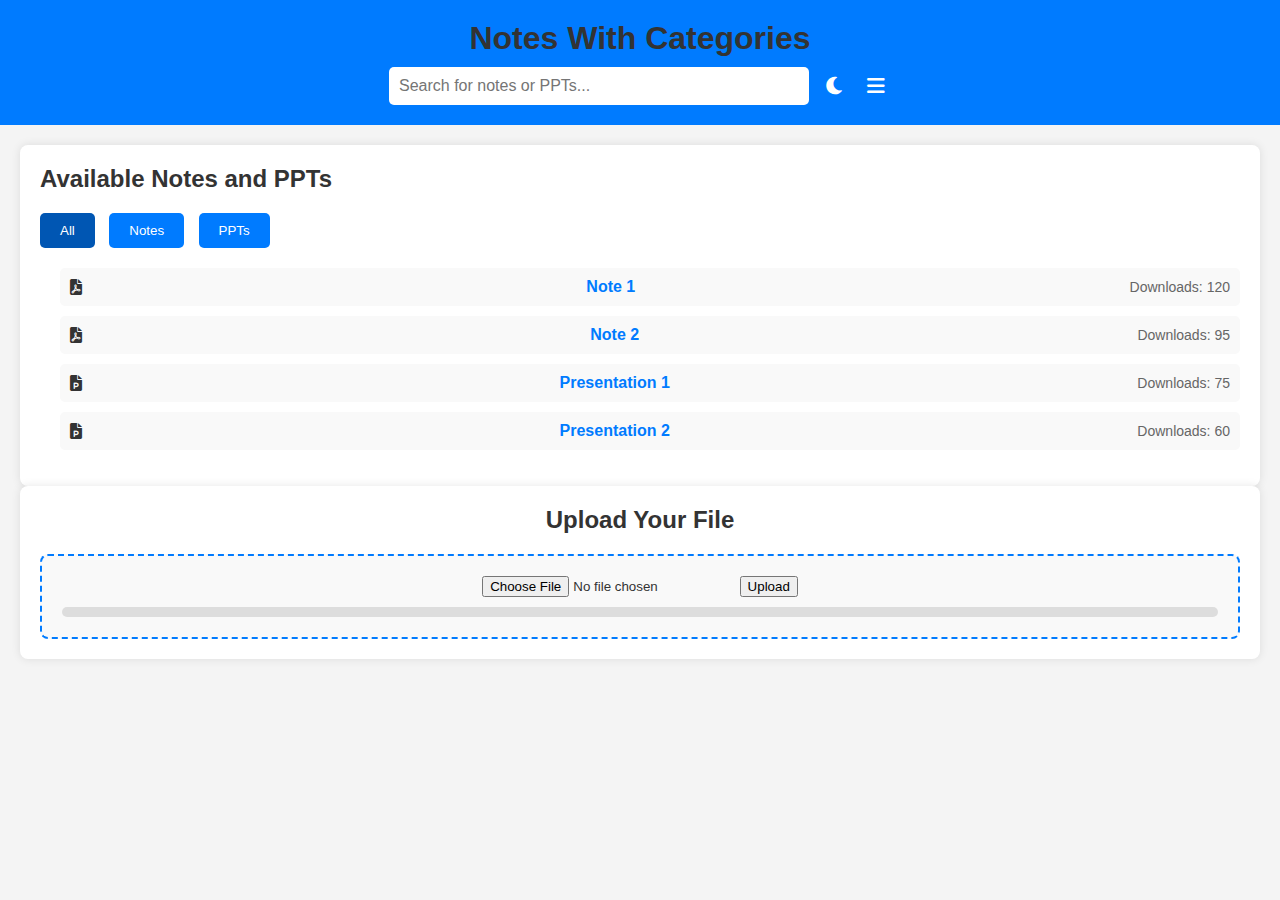
<file: index.html>
<!DOCTYPE html>
<html lang="en">
<head>
  <meta charset="UTF-8">
  <meta name="viewport" content="width=device-width, initial-scale=1.0">
  <title>Notes and PPTs Website</title>
  <link rel="stylesheet" href="styles.css">
  <link rel="stylesheet" href="https://cdnjs.cloudflare.com/ajax/libs/font-awesome/6.0.0/css/all.min.css">
</head>
<body>
<header>
    <h1>Notes With Categories</h1>
    <div class="header-controls">
      <input type="text" id="search-bar" placeholder="Search for notes or PPTs...">
      <button id="dark-mode-toggle">
        <i class="fas fa-moon"></i>
      </button>
      <div class="dashboard">
        <button id="dashboard-toggle">
          <i class="fas fa-bars"></i>
        </button>
        <div id="dashboard-menu">
          <a href="index.html">Home</a>
          <a href="About.html">About</a>
          <a href="Contactus.html">Contact Us</a>
        </div>
      </div>
    </div>
  </header>

  <main>
    <section>
      <h2>Available Notes and PPTs</h2>
      <div id="category-filter">
        <button class="active" data-category="all">All</button>
        <button data-category="notes">Notes</button>
        <button data-category="ppts">PPTs</button>
      </div>
      <ul id="file-list">
        <!-- Files will be dynamically added here -->
      </ul>
    </section> 
    <section id="upload-section">
      <h2>Upload Your File</h2>
      <div id="upload-box">
        <input type="file" id="file-input" accept=".pdf,.ppt,.pptx">
        <button id="upload-button">Upload</button>
        <div id="upload-progress">
          <div id="progress-bar"></div>
        </div>
      </div>
    </section>
  </main>

  <script src="script.js"></script>
</body>
</html>
</file>
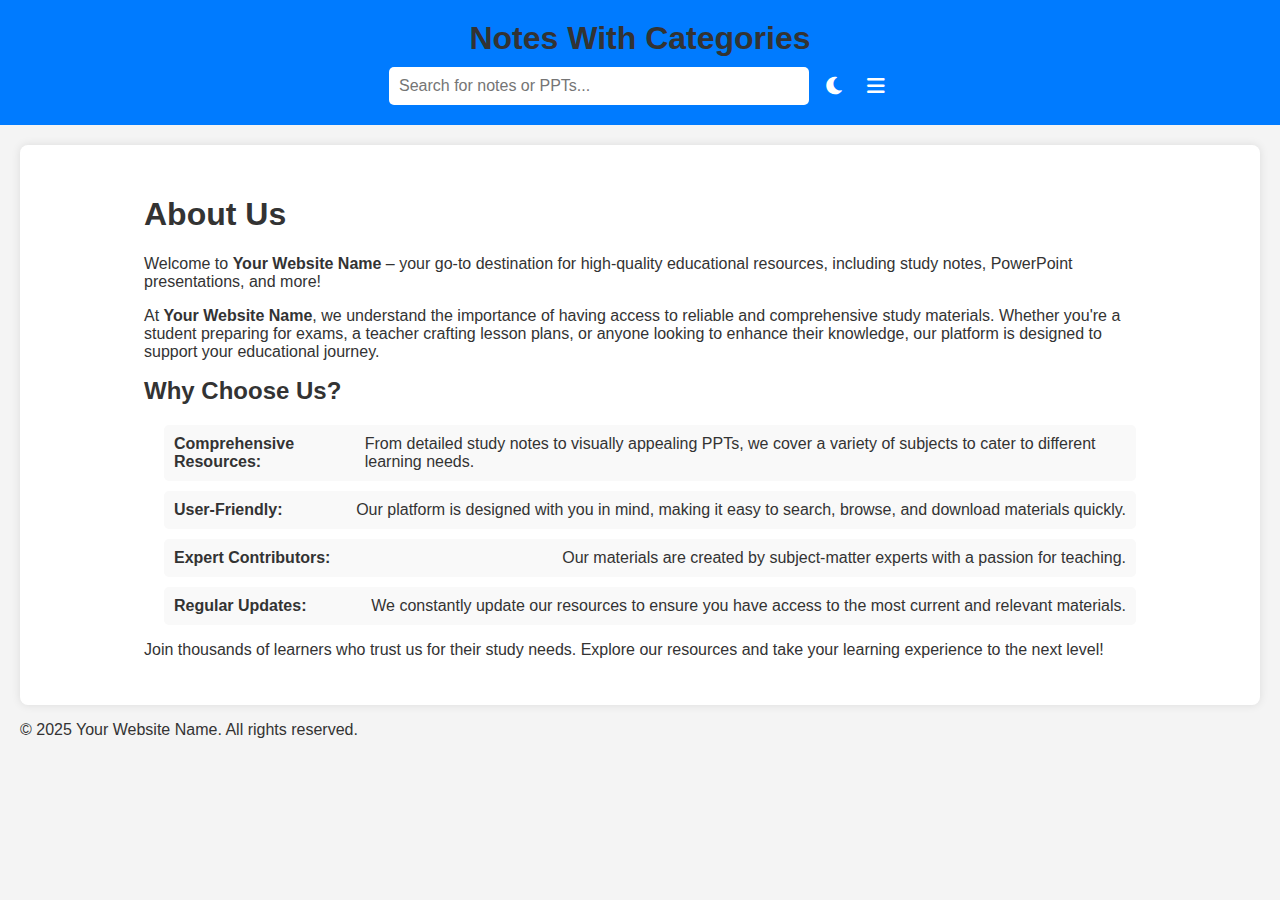
<file: About.html>
<!DOCTYPE html>
<html lang="en">
<head>
  <meta charset="UTF-8">
  <meta name="viewport" content="width=device-width, initial-scale=1.0">
  <title>Notes and PPTs Website</title>
  <link rel="stylesheet" href="styles.css">
  <link rel="stylesheet" href="https://cdnjs.cloudflare.com/ajax/libs/font-awesome/6.0.0/css/all.min.css">
  <script src="script.js"></script>
</head>
<body>
<header>
    <h1>Notes With Categories</h1>
    <div class="header-controls">
      <input type="text" id="search-bar" placeholder="Search for notes or PPTs...">
      <button id="dark-mode-toggle">
        <i class="fas fa-moon"></i>
      </button>
      <div class="dashboard">
        <button id="dashboard-toggle">
          <i class="fas fa-bars"></i>
        </button>
        <div id="dashboard-menu">
          <a href="index.html">Home</a>
          <a href="About.html">About</a>
          <a href="Contactus.html">Contact Us</a>
        </div>
      </div>
    </div>
  </header>
  <main>
  <section class="about">
        <div class="container">
            <h1>About Us</h1>
            <p>Welcome to <strong>Your Website Name</strong> – your go-to destination for high-quality educational resources, including study notes, PowerPoint presentations, and more!</p>
            <p>At <strong>Your Website Name</strong>, we understand the importance of having access to reliable and comprehensive study materials. Whether you're a student preparing for exams, a teacher crafting lesson plans, or anyone looking to enhance their knowledge, our platform is designed to support your educational journey.</p>
            <h2>Why Choose Us?</h2>
            <ul>
                <li><strong>Comprehensive Resources:</strong> From detailed study notes to visually appealing PPTs, we cover a variety of subjects to cater to different learning needs.</li>
                <li><strong>User-Friendly:</strong> Our platform is designed with you in mind, making it easy to search, browse, and download materials quickly.</li>
                <li><strong>Expert Contributors:</strong> Our materials are created by subject-matter experts with a passion for teaching.</li>
                <li><strong>Regular Updates:</strong> We constantly update our resources to ensure you have access to the most current and relevant materials.</li>
            </ul>
            <p>Join thousands of learners who trust us for their study needs. Explore our resources and take your learning experience to the next level!</p>
        </div>
    </section>

    <footer>
        <p>&copy; 2025 Your Website Name. All rights reserved.</p>
    </footer>
    
    </main>

    
</body>
</html>
</file>
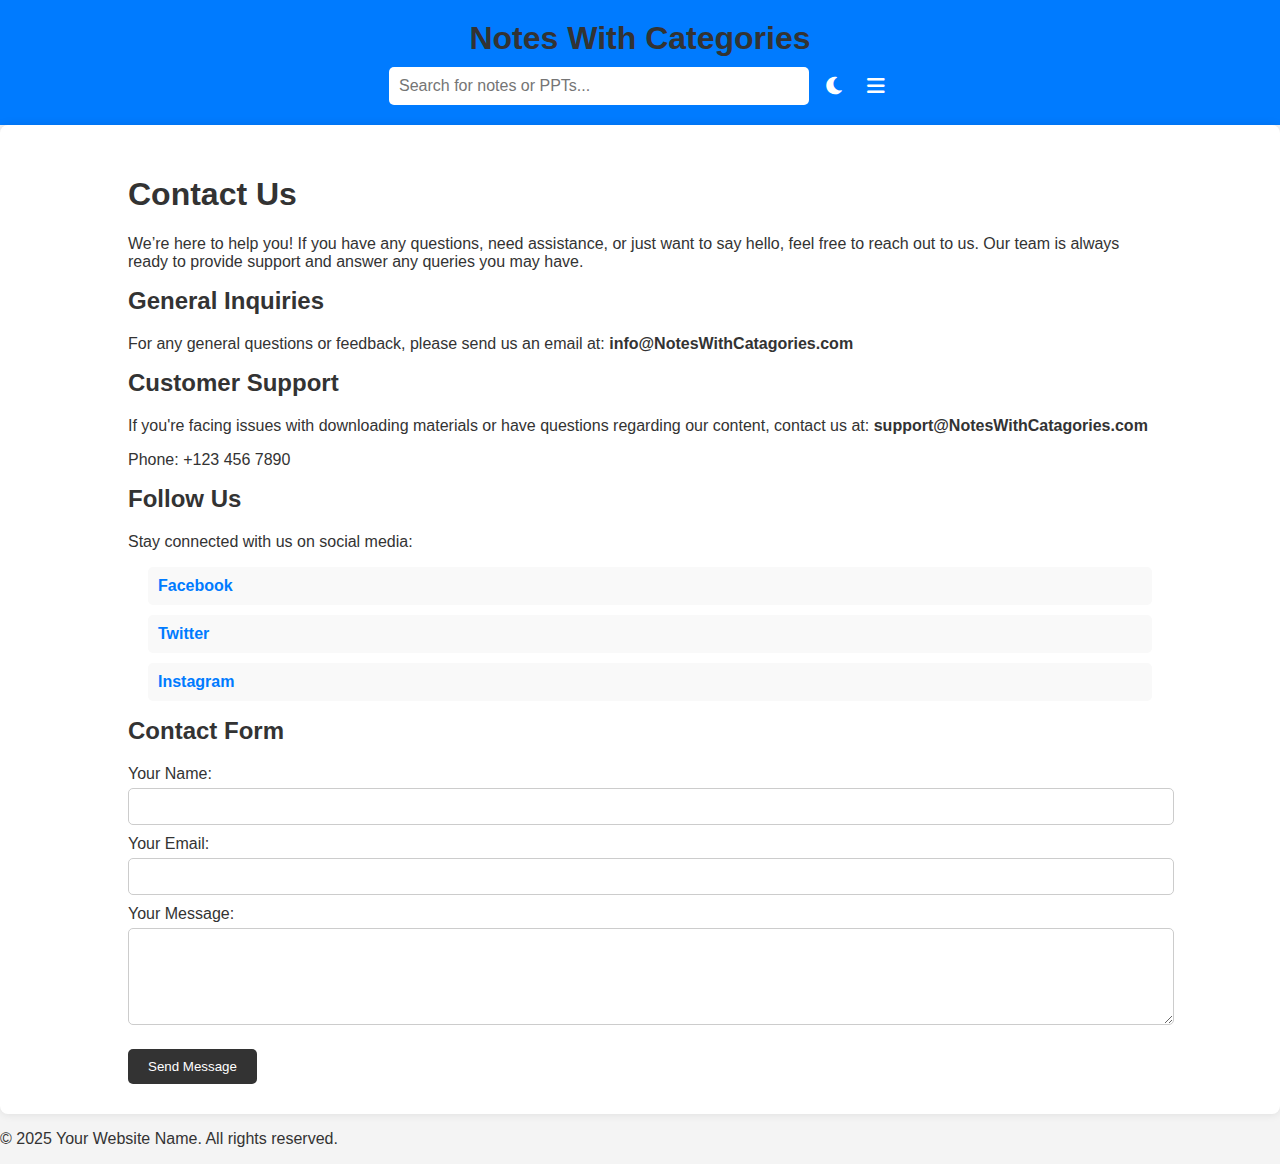
<file: Contactus.html>
<!DOCTYPE html>
<html lang="en">
<head>
  <meta charset="UTF-8">
  <meta name="viewport" content="width=device-width, initial-scale=1.0">
  <title>Notes and PPTs Website</title>
  <link rel="stylesheet" href="styles.css">
  <link rel="stylesheet" href="https://cdnjs.cloudflare.com/ajax/libs/font-awesome/6.0.0/css/all.min.css">
  <script src="script.js"></script>
</head>
<body>
<header>
    <h1>Notes With Categories</h1>
    <div class="header-controls">
      <input type="text" id="search-bar" placeholder="Search for notes or PPTs...">
      <button id="dark-mode-toggle">
        <i class="fas fa-moon"></i>
      </button>
      <div class="dashboard">
        <button id="dashboard-toggle">
          <i class="fas fa-bars"></i>
        </button>
        <div id="dashboard-menu">
          <a href="index.html">Home</a>
          <a href="About.html">About</a>
          <a href="Contactus.html">Contact Us</a>
        </div>
      </div>
    </div>
  </header>
 <section class="contact">
        <div class="container">
            <h1>Contact Us</h1>
            <p>We’re here to help you! If you have any questions, need assistance, or just want to say hello, feel free to reach out to us. Our team is always ready to provide support and answer any queries you may have.</p>
            
            <h2>General Inquiries</h2>
            <p>For any general questions or feedback, please send us an email at: <strong>info@NotesWithCatagories.com</strong></p>
            
            <h2>Customer Support</h2>
            <p>If you're facing issues with downloading materials or have questions regarding our content, contact us at: <strong>support@NotesWithCatagories.com</strong></p>
            <p>Phone: +123 456 7890</p>
            
            <h2>Follow Us</h2>
            <p>Stay connected with us on social media:</p>
            <ul>
                <li><a href="#">Facebook</a></li>
                <li><a href="#">Twitter</a></li>
                <li><a href="#">Instagram</a></li>
            </ul>

            <h2>Contact Form</h2>
            <form action="#" method="POST">
                <label for="name">Your Name:</label>
                <input type="text" id="name" name="name" required>

                <label for="email">Your Email:</label>
                <input type="email" id="email" name="email" required>

                <label for="message">Your Message:</label>
                <textarea id="message" name="message" rows="5" required></textarea>

                <button type="submit">Send Message</button>
            </form>
        </div>
    </section>

    <footer>
        <p>&copy; 2025 Your Website Name. All rights reserved.</p>
    </footer>

</body>
</html>
</file>
<file: styles.css>
/* General Styles */
body {
  font-family: Arial, sans-serif;
  margin: 0;
  padding: 0;
  background-color: #f4f4f4;
  color: #333;
  transition: background-color 0.3s, color 0.3s;
}

body.dark-mode {
  background-color: #333;
  color: #f4f4f4;
}

header {
  background-color: #007BFF;
  color: #fff;
  padding: 20px;
  text-align: center;
}

header h1 {
  margin: 0;
}

.header-controls {
  display: flex;
  justify-content: center;
  align-items: center;
  gap: 10px;
  margin-top: 10px;
}

#search-bar {
  width: 60%;
  max-width: 400px;
  padding: 10px;
  border: none;
  border-radius: 5px;
  font-size: 16px;
}

#dark-mode-toggle {
  background: none;
  border: none;
  color: #fff;
  font-size: 20px;
  cursor: pointer;
}
.dashboard {
  position: relative;
}

#dashboard-toggle {
  background: none;
  border: none;
  color: #fff;
  font-size: 20px;
  cursor: pointer;
}

#dashboard-menu {
  display: none;
  position: absolute;
  top: 40px;
  right: 0;
  background-color: #fff;
  border-radius: 8px;
  box-shadow: 0 0 10px rgba(0, 0, 0, 0.1);
  z-index: 1000;
}

#dashboard-menu a {
  display: block;
  padding: 10px 20px;
  text-decoration: none;
  color: #333;
  font-weight: bold;
}

#dashboard-menu a:hover {
  background-color: #f4f4f4;
}

body.dark-mode #dashboard-menu {
  background-color: #444;
  color: #f4f4f4;
}

body.dark-mode #dashboard-menu a {
  color: #f4f4f4;
}

body.dark-mode #dashboard-menu a:hover {
  background-color: #555;
}

main {
  padding: 20px;
}

section {
  background-color: #fff;
  padding: 20px;
  border-radius: 8px;
  box-shadow: 0 0 10px rgba(0, 0, 0, 0.1);
}

h2 {
  margin-top: 0;
}

#category-filter {
  margin-bottom: 20px;
}

#category-filter button {
  padding: 10px 20px;
  margin-right: 10px;
  border: none;
  border-radius: 5px;
  background-color: #007BFF;
  color: #fff;
  cursor: pointer;
}

#category-filter button.active {
  background-color: #0056b3;
}

ul {
  list-style-type: none;
  padding: 0;
}

li {
  margin: 10px 0;
  padding: 10px;
  background-color: #f9f9f9;
  border-radius: 5px;
  display: flex;
  align-items: center;
  justify-content: space-between;
}

li a {
  text-decoration: none;
  color: #007BFF;
  font-weight: bold;
}

li a:hover {
  text-decoration: underline;
}

.file-icon {
  margin-right: 10px;
}

.download-count {
  color: #666;
  font-size: 14px;
}

#upload-section {
  text-align: center;
}

#upload-box {
  border: 2px dashed #007BFF;
  padding: 20px;
  border-radius: 8px;
  background-color: #f9f9f9;
}

#upload-progress {
  width: 100%;
  height: 10px;
  background-color: #ddd;
  border-radius: 5px;
  margin-top: 10px;
  overflow: hidden;
}

#progress-bar {
  width: 0;
  height: 100%;
  background-color: #007BFF;
  transition: width 0.3s;
}


/* Responsive Design */
@media (max-width: 600px) {
  header h1 {
    font-size: 24px;
  }

  #search-bar {
    width: 90%;
  }

  #category-filter button {
    padding: 8px 16px;
    font-size: 14px;
  }
}
/* Page Styling */
.container {
    width: 80%;
    margin: 0 auto;
}

h1, h2 {
    color: #333;
}

ul {
    list-style-type: disc;
    padding-left: 20px;
}

.about, .contact {
    padding: 30px 0;
}

form label {
    display: block;
    margin-top: 10px;
}

form input, form textarea {
    width: 100%;
    padding: 10px;
    margin-top: 5px;
    border: 1px solid #ccc;
    border-radius: 5px;
}

form button {
    margin-top: 20px;
    background-color: #333;
    color: white;
    padding: 10px 20px;
    border: none;
    border-radius: 5px;
    cursor: pointer;
}

form button:hover {
    background-color: #555;
}
</file>
